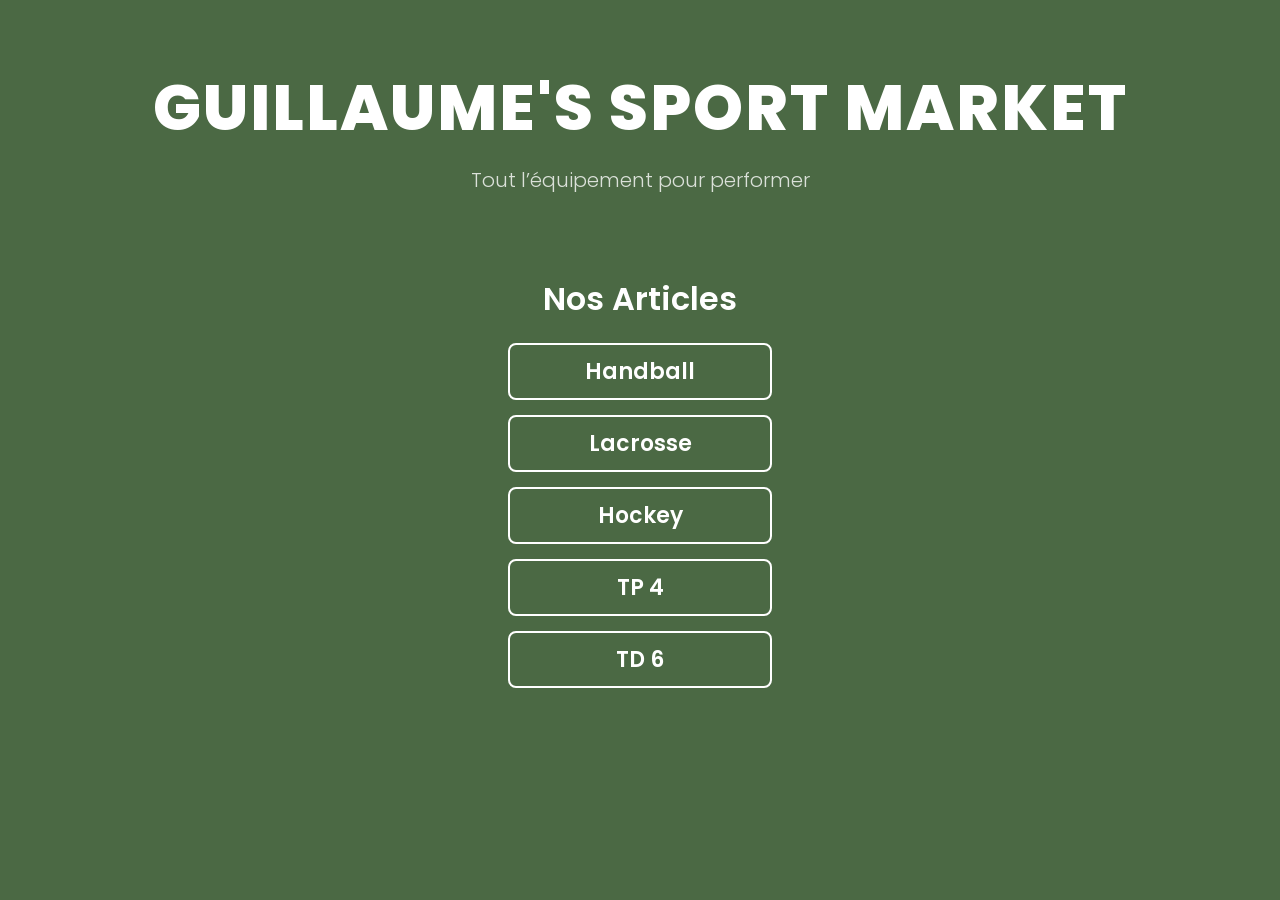
<file: index.html>
<!DOCTYPE html>
<html lang="fr">
<head>
    <meta charset="utf-8">
    <meta name="viewport" content="width=device-width, initial-scale=1">
    <title>Guillaume's Sport Market</title>
    
    <link rel="stylesheet" href="CSS.css">
</head>
<body>

<header>
    <h1>Guillaume's Sport Market</h1>
    <div class="subtitle">Tout l’équipement pour performer</div>
</header>

<section>
    <h2>Nos Articles</h2>
    <ul>
        <li><a href="Articles de Handball.html">Handball</a></li>
        <li><a href="Articles de Lacrosse.html">Lacrosse</a></li>
        <li><a href="Articles de Hockey.html">Hockey</a></li>
        <li><a href="TP 4.html">TP 4 </a></li>
        <li><a href="TD6.html"> TD 6 </a></li>
    </ul>
</section>

</body>
</html>
</file>
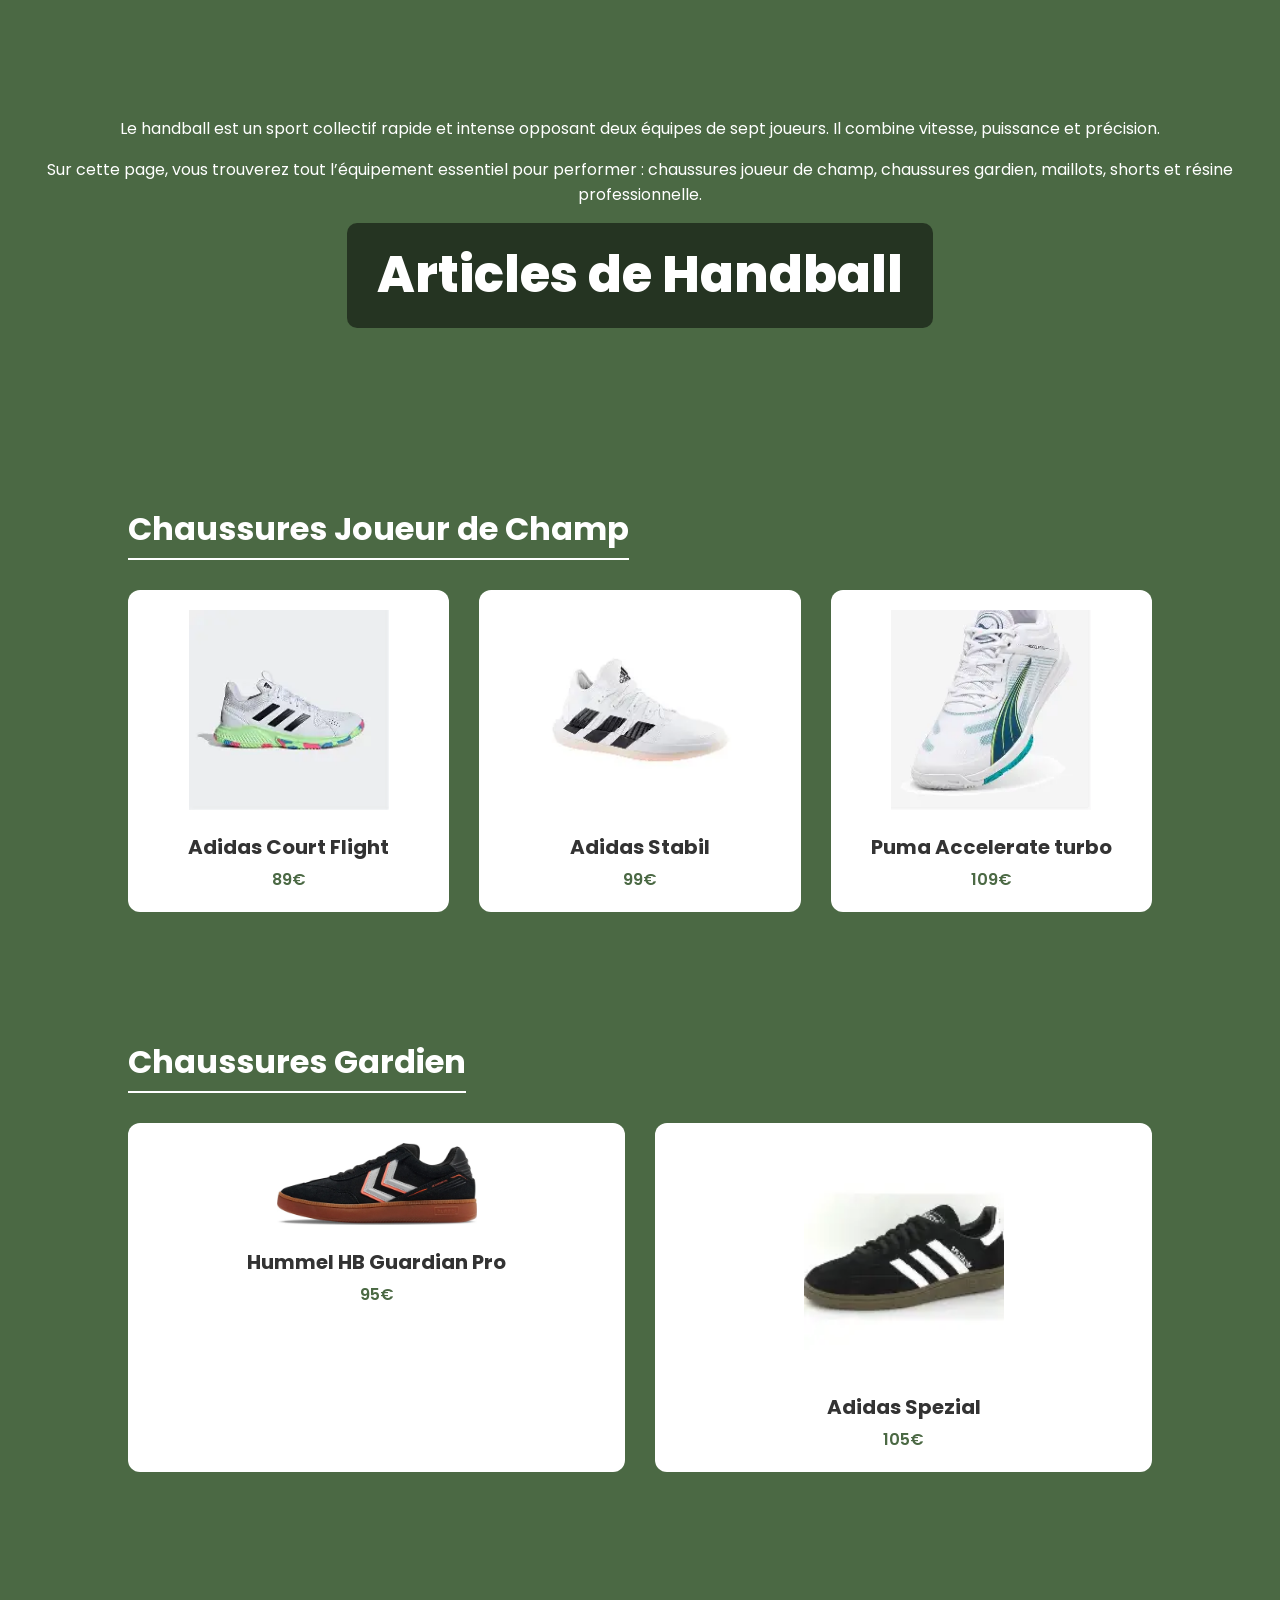
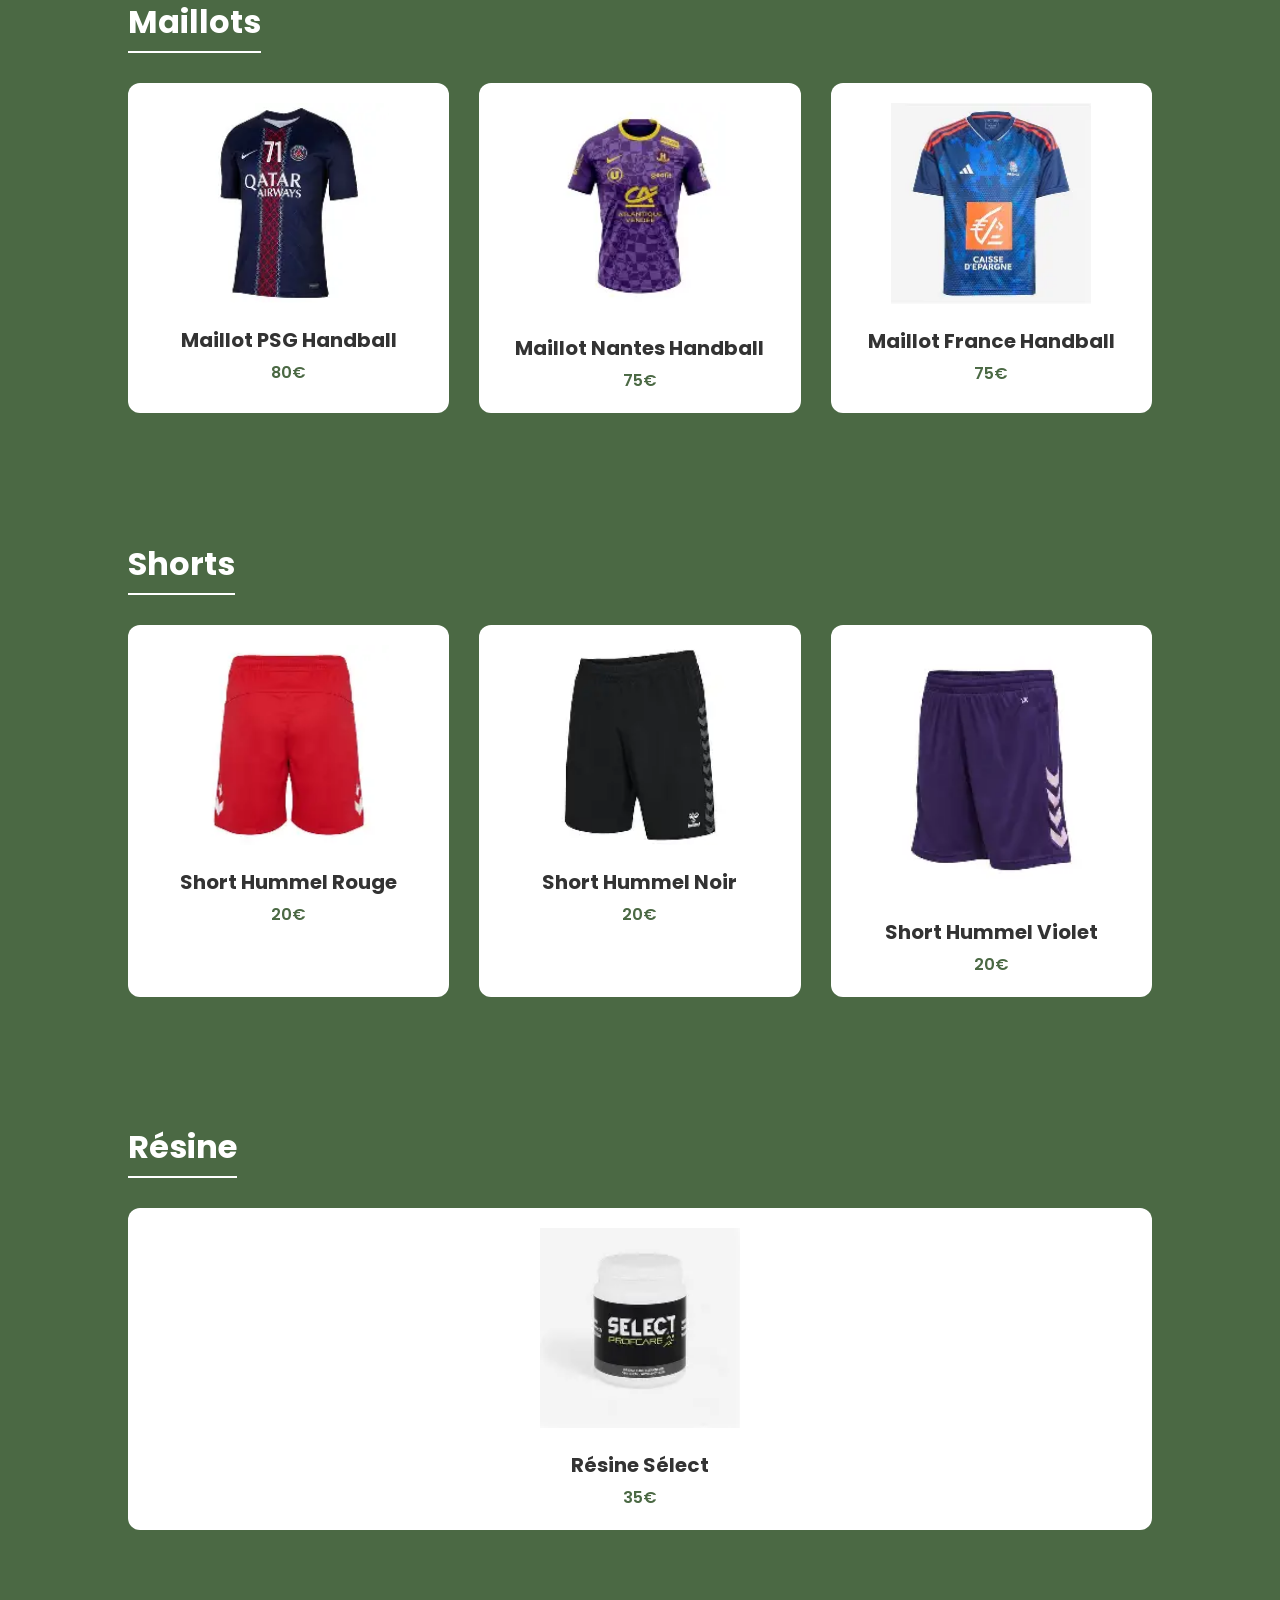
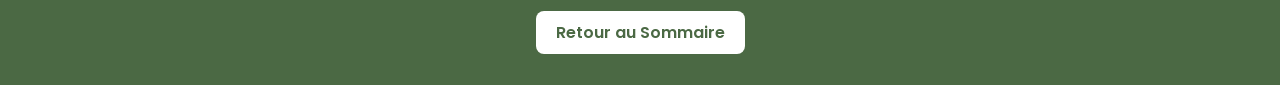
<file: Articles de Handball.html>
<!DOCTYPE html>
<html lang="fr">
<head>
<meta charset="utf-8">
<meta name="viewport" content="width=device-width, initial-scale=1">
<title>Articles de Handball</title>

<link href="https://fonts.googleapis.com/css2?family=Poppins:wght@300;600;800&display=swap" rel="stylesheet">

<style>
body {
    margin: 0;
    font-family: 'Poppins', sans-serif;
    background-color: #4B6944;
    color: white;
}

.banner {
    background: url('https://images.unsplash.com/photo-1603297631958-10b5c4b0a9c4') center/cover no-repeat;
    padding: 100px 20px;
    text-align: center;
}

.banner h1 {
    font-size: 50px;
    font-weight: 800;
    margin: 0;
    background-color: rgba(0,0,0,0.5);
    display: inline-block;
    padding: 15px 30px;
    border-radius: 10px;
}

section {
    padding: 50px 10%;
}

h2 {
    font-size: 32px;
    margin-bottom: 30px;
    border-bottom: 2px solid white;
    display: inline-block;
    padding-bottom: 5px;
}

.products {
    display: grid;
    grid-template-columns: repeat(auto-fit, minmax(250px, 1fr));
    gap: 30px;
}

.card {
    background-color: white;
    color: #333;
    border-radius: 12px;
    padding: 20px;
    text-align: center;
    transition: 0.3s;
}

.card:hover {
    transform: translateY(-8px);
}

.card img {
    width: 100%;
    max-width: 200px;
    height: auto;
}

.card h3 {
    margin: 15px 0 5px;
    font-size: 20px;
}

.price {
    font-weight: 600;
    color: #4B6944;
}

.back {
    text-align: center;
    padding: 40px;
}

.back a {
    text-decoration: none;
    background-color: white;
    color: #4B6944;
    padding: 10px 20px;
    border-radius: 8px;
    font-weight: 600;
    transition: 0.3s;
}

.back a:hover {
    background-color: #2f4430;
    color: white;
}
</style>
</head>

<body>

<div class="banner">
	<div class="intro">
    <p>
        Le handball est un sport collectif rapide et intense opposant deux équipes de sept joueurs. 
        Il combine vitesse, puissance et précision.
    </p>
    <p>
        Sur cette page, vous trouverez tout l’équipement essentiel pour performer : 
        chaussures joueur de champ, chaussures gardien, maillots, shorts et résine professionnelle.
    </p>
</div>
    <h1>Articles de Handball</h1>
</div>

<!-- Chaussures Joueur de Champ -->
<section>
    <h2>Chaussures Joueur de Champ</h2>
    <div class="products">
        <div class="card">
            <img src="chaussure1.webp" alt="Chaussure joueur de champ">
            <h3>Adidas Court Flight</h3>
            <div class="price">89€</div>
        </div>
        <div class="card">
            <img src="chaussure2.webp" alt="Chaussure joueur de champ">

            <h3>Adidas Stabil</h3>
            <div class="price">99€</div>
        </div>
        <div class="card">
            <img src="chaussure3.webp" alt="Chaussure joueur de champ">
            <h3>Puma Accelerate turbo</h3>
            <div class="price">109€</div>
        </div>
    </div>
</section>

<!-- Chaussures Gardien -->
<section>
    <h2>Chaussures Gardien</h2>
    <div class="products">
        <div class="card">
            <img src="chaussuregb1.webp" alt="">
            <h3>Hummel HB Guardian Pro</h3>
            <div class="price">95€</div>
        </div>
        <div class="card">
            <img src="chaussuregb2.webp" alt="">
            <h3>Adidas Spezial</h3>
            <div class="price">105€</div>
        </div>
    </div>
</section>

<!-- Maillots -->
<section>
    <h2>Maillots</h2>
    <div class="products">
        <div class="card">
            <img src="ma1.webp" alt="">
            <h3>Maillot PSG Handball</h3>
            <div class="price">80€</div>
        </div>
        <div class="card">
            <img src="ma2.webp" alt="">
            <h3>Maillot Nantes Handball</h3>
            <div class="price">75€</div>
        </div>
        <div class="card">
            <img src="ma3.webp" alt="">
            <h3>Maillot France Handball</h3>
            <div class="price">75€</div>
        </div>
    </div>
</section>

<!-- Shorts -->
<section>
    <h2>Shorts</h2>
    <div class="products">
        <div class="card">
            <img src="sh1.webp" alt="">
            <h3>Short Hummel Rouge</h3>
            <div class="price">20€</div>
        </div>
        <div class="card">
            <img src="sh2.webp" alt="">
            <h3>Short Hummel Noir</h3>
            <div class="price">20€</div>
        </div>
        <div class="card">
            <img src="sh3.webp" alt="">
            <h3>Short Hummel Violet</h3>
            <div class="price">20€</div>
        </div>
    </div>
</section>

<!-- Résine -->
<section>
    <h2>Résine</h2>
    <div class="products">
        <div class="card">
            <img src="res.webp" alt="">
            <h3>Résine Sélect</h3>
            <div class="price">35€</div>
        </div>
    </div>
</section>

<div class="back">
    <a href="index.html">Retour au Sommaire</a>
</div>

</body>
</html>
</file>
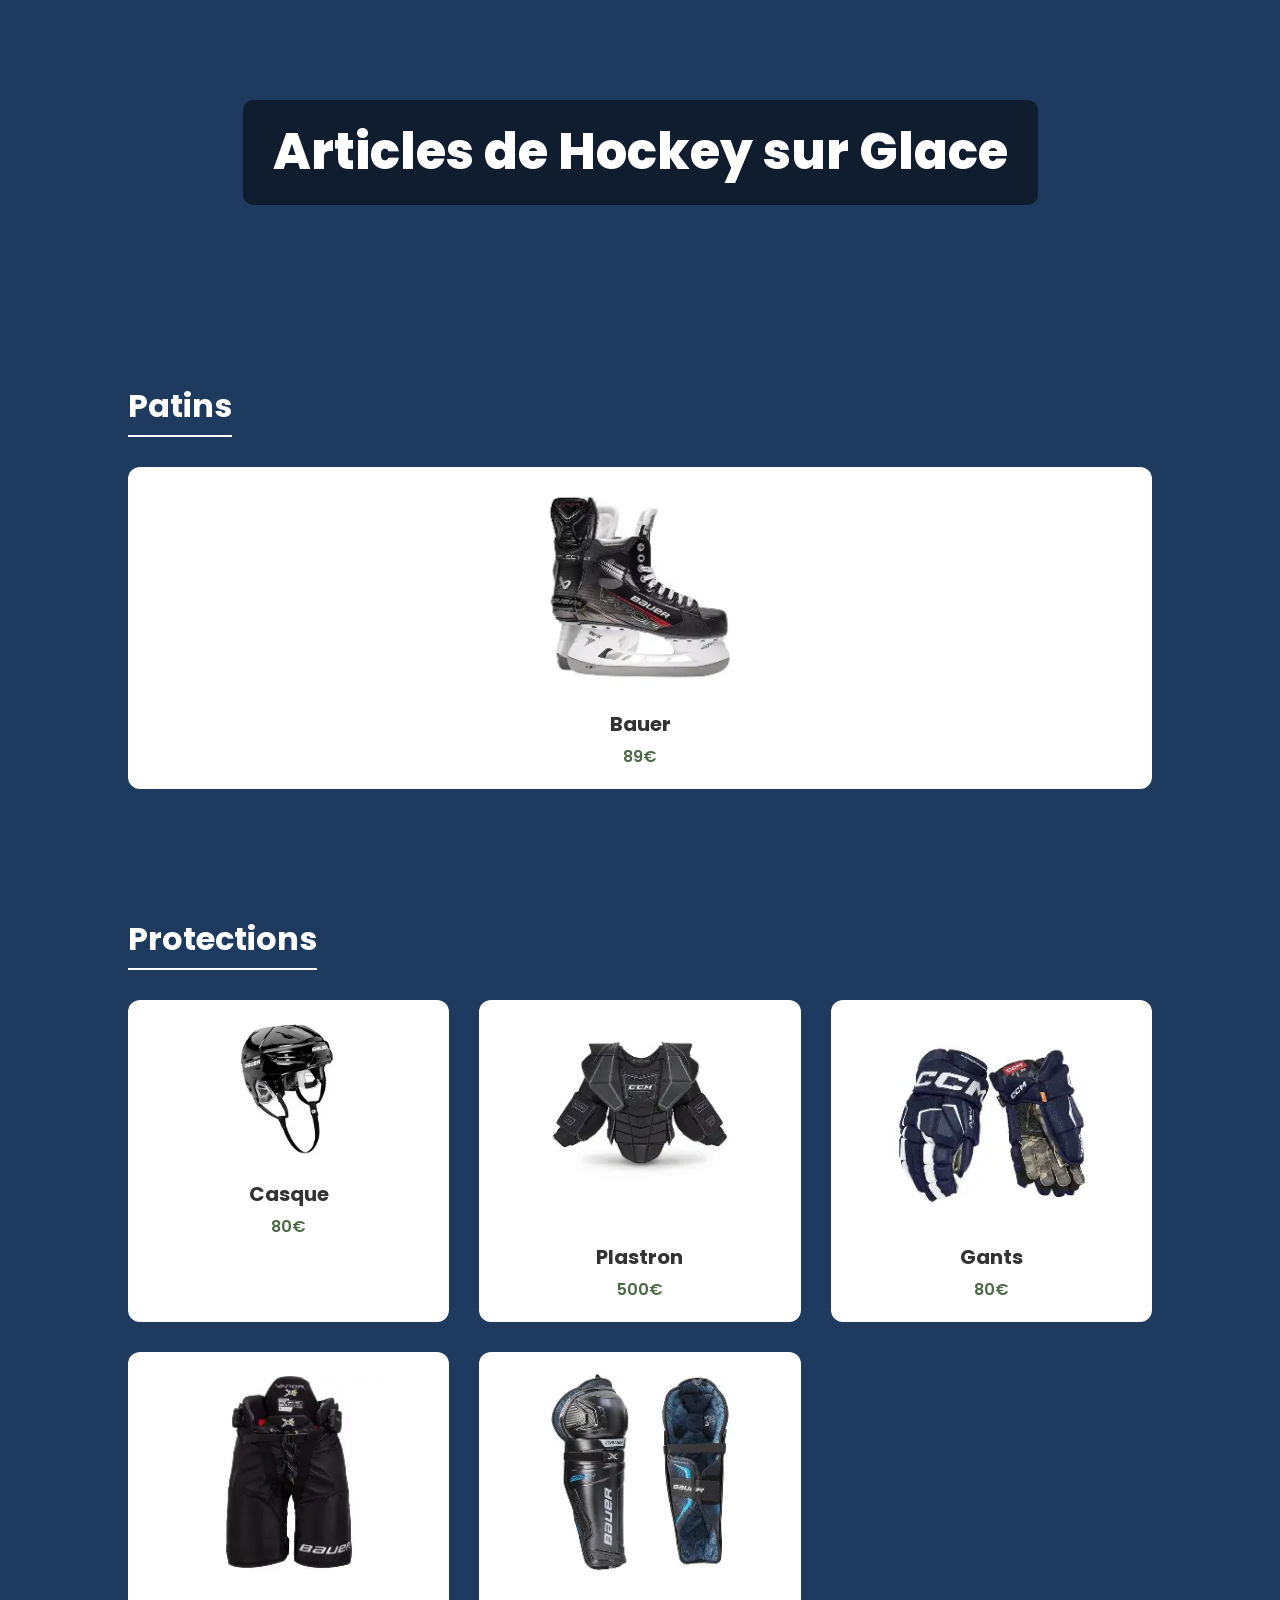
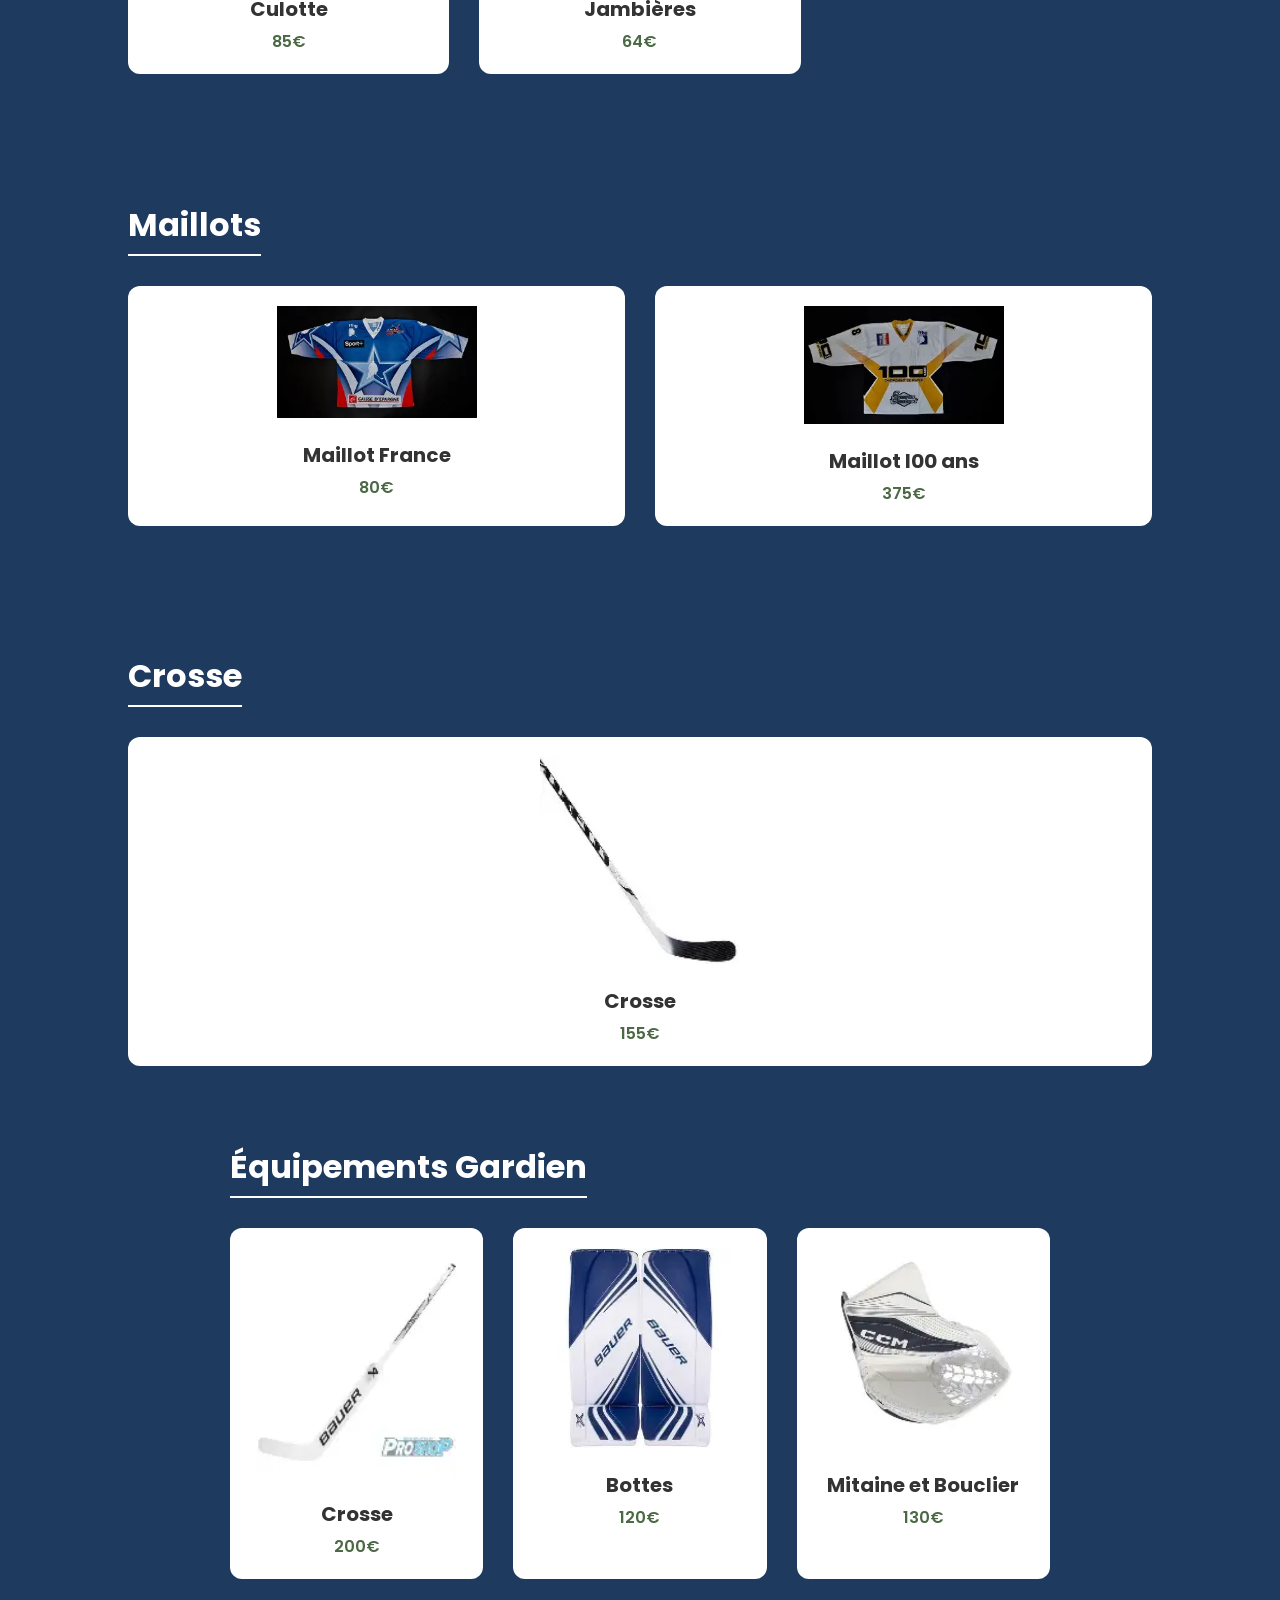
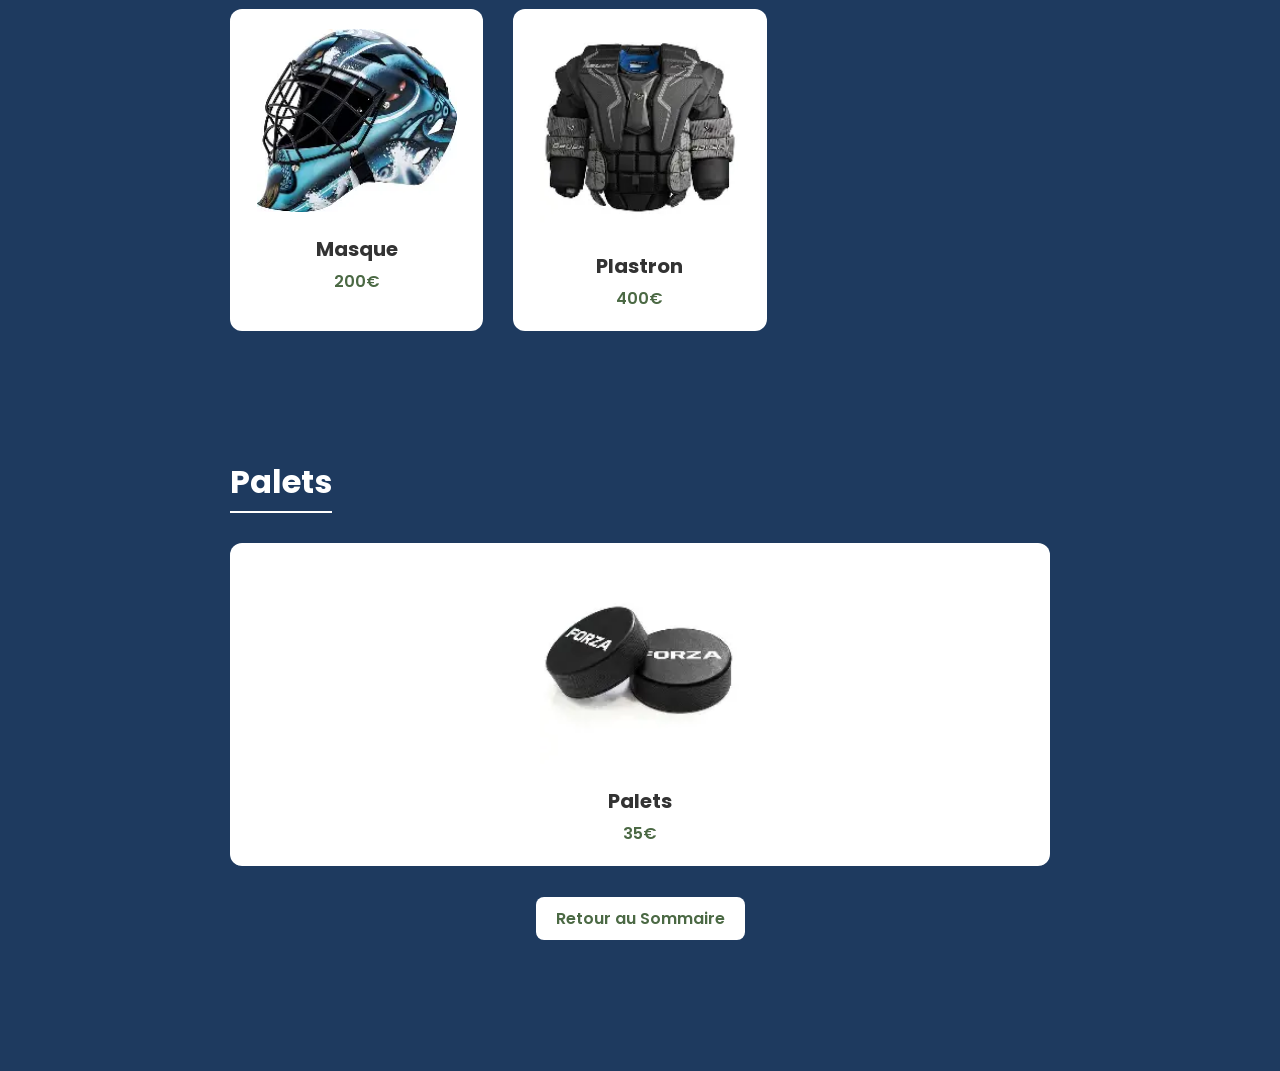
<file: Articles de Hockey.html>
<!DOCTYPE html>
<html lang="fr">
<head>
<meta charset="utf-8">
<meta name="viewport" content="width=device-width, initial-scale=1">
<title>Articles de Handball</title>

<link href="https://fonts.googleapis.com/css2?family=Poppins:wght@300;600;800&display=swap" rel="stylesheet">

<style>
body {
    margin: 0;
    font-family: 'Poppins', sans-serif;
    background-color: #1E3A5F;
    color: white;
}

.banner {
    background: url('https://images.unsplash.com/photo-1603297631958-10b5c4b0a9c4') center/cover no-repeat;
    padding: 100px 20px;
    text-align: center;
}

.banner h1 {
    font-size: 50px;
    font-weight: 800;
    margin: 0;
    background-color: rgba(0,0,0,0.5);
    display: inline-block;
    padding: 15px 30px;
    border-radius: 10px;
}

section {
    padding: 50px 10%;
}

h2 {
    font-size: 32px;
    margin-bottom: 30px;
    border-bottom: 2px solid white;
    display: inline-block;
    padding-bottom: 5px;
}

.products {
    display: grid;
    grid-template-columns: repeat(auto-fit, minmax(250px, 1fr));
    gap: 30px;
}

.card {
    background-color: white;
    color: #333;
    border-radius: 12px;
    padding: 20px;
    text-align: center;
    transition: 0.3s;
}

.card:hover {
    transform: translateY(-8px);
}

.card img {
    width: 100%;
    max-width: 200px;
    height: auto;
}

.card h3 {
    margin: 15px 0 5px;
    font-size: 20px;
}

.price {
    font-weight: 600;
    color: #4B6944;
}

.back {
    text-align: center;
    padding: 40px;
}

.back a {
    text-decoration: none;
    background-color: white;
    color: #4B6944;
    padding: 10px 20px;
    border-radius: 8px;
    font-weight: 600;
    transition: 0.3s;
}

.back a:hover {
    background-color: #2f4430;
    color: white;
}
</style>
</head>

<body>

<div class="banner">

    <h1>Articles de Hockey sur Glace</h1>
</div>

<!-- Patins -->
<section>
    <h2>Patins</h2>
    <div class="products">
        <div class="card">
            <img src="pat.webp" alt="Chaussure joueur de champ">
            <h3>Bauer</h3>
            <div class="price">89€</div>
        </div>
    </div>
</section>

<!-- Protections -->
<section>
    <h2>Protections</h2>
    <div class="products">
        <div class="card">
            <img src="cas.webp" alt="">
            <h3>Casque</h3>
            <div class="price">80€</div>
        </div>
        <div class="card">
            <img src="pla.webp" alt="">
            <h3>Plastron</h3>
            <div class="price">500€</div>
        </div>
           <div class="card">
            <img src="gan.webp" alt="">
            <h3>Gants</h3>
            <div class="price">80€</div>
        </div>
           <div class="card">
            <img src="cul.webp" alt="">
            <h3>Culotte</h3>
            <div class="price">85€</div>
        </div>
           <div class="card">
            <img src="jab.webp" alt="">
            <h3>Jambières</h3>
            <div class="price">64€</div>
        </div>
    </div>
</section>

<!-- Maillots -->
<section>
    <h2>Maillots</h2>
    <div class="products">
        <div class="card">
            <img src="mah1.webp" alt="">
            <h3>Maillot France</h3>
            <div class="price">80€</div>
        </div>
        <div class="card">
            <img src="mah2.webp" alt="">
            <h3>Maillot l00 ans</h3>
            <div class="price">375€</div>
    
    </div>
</section>


<!-- Crosse -->
<section>
    <h2>Crosse</h2>
    <div class="products">
        <div class="card">
            <img src="cro.webp" alt="">
            <h3>Crosse</h3>
            <div class="price">155€</div>
        </div>
    </div>

    <!-- Gardien -->
    <section>
    <h2>Équipements Gardien</h2>
    <div class="products">
        <div class="card">
            <img src="cro2.webp" alt="">
            <h3>Crosse</h3>
            <div class="price">200€</div>
        </div>
        <div class="card">
            <img src="bo.webp" alt="">
            <h3>Bottes</h3>
            <div class="price">120€</div>
        </div>
           <div class="card">
            <img src="mi.webp" alt="">
            <h3>Mitaine et Bouclier</h3>
            <div class="price">130€</div>
        </div>
           <div class="card">
            <img src="mas.webp" alt="">
            <h3>Masque</h3>
            <div class="price">200€</div>
        </div>
           <div class="card">
            <img src="plagb.webp" alt="">
            <h3>Plastron</h3>
            <div class="price">400€</div>
        </div>
    </div>

    </div>
</section>

<!-- Palets -->
<section>
    <h2>Palets</h2>
    <div class="products">
        <div class="card">
            <img src="palet.webp" alt="">
            <h3>Palets</h3>
            <div class="price">35€</div>
        </div>
    </div>


<div class="back">
    <a href="index.html">Retour au Sommaire</a>
</div>

</body>
</html>
</file>
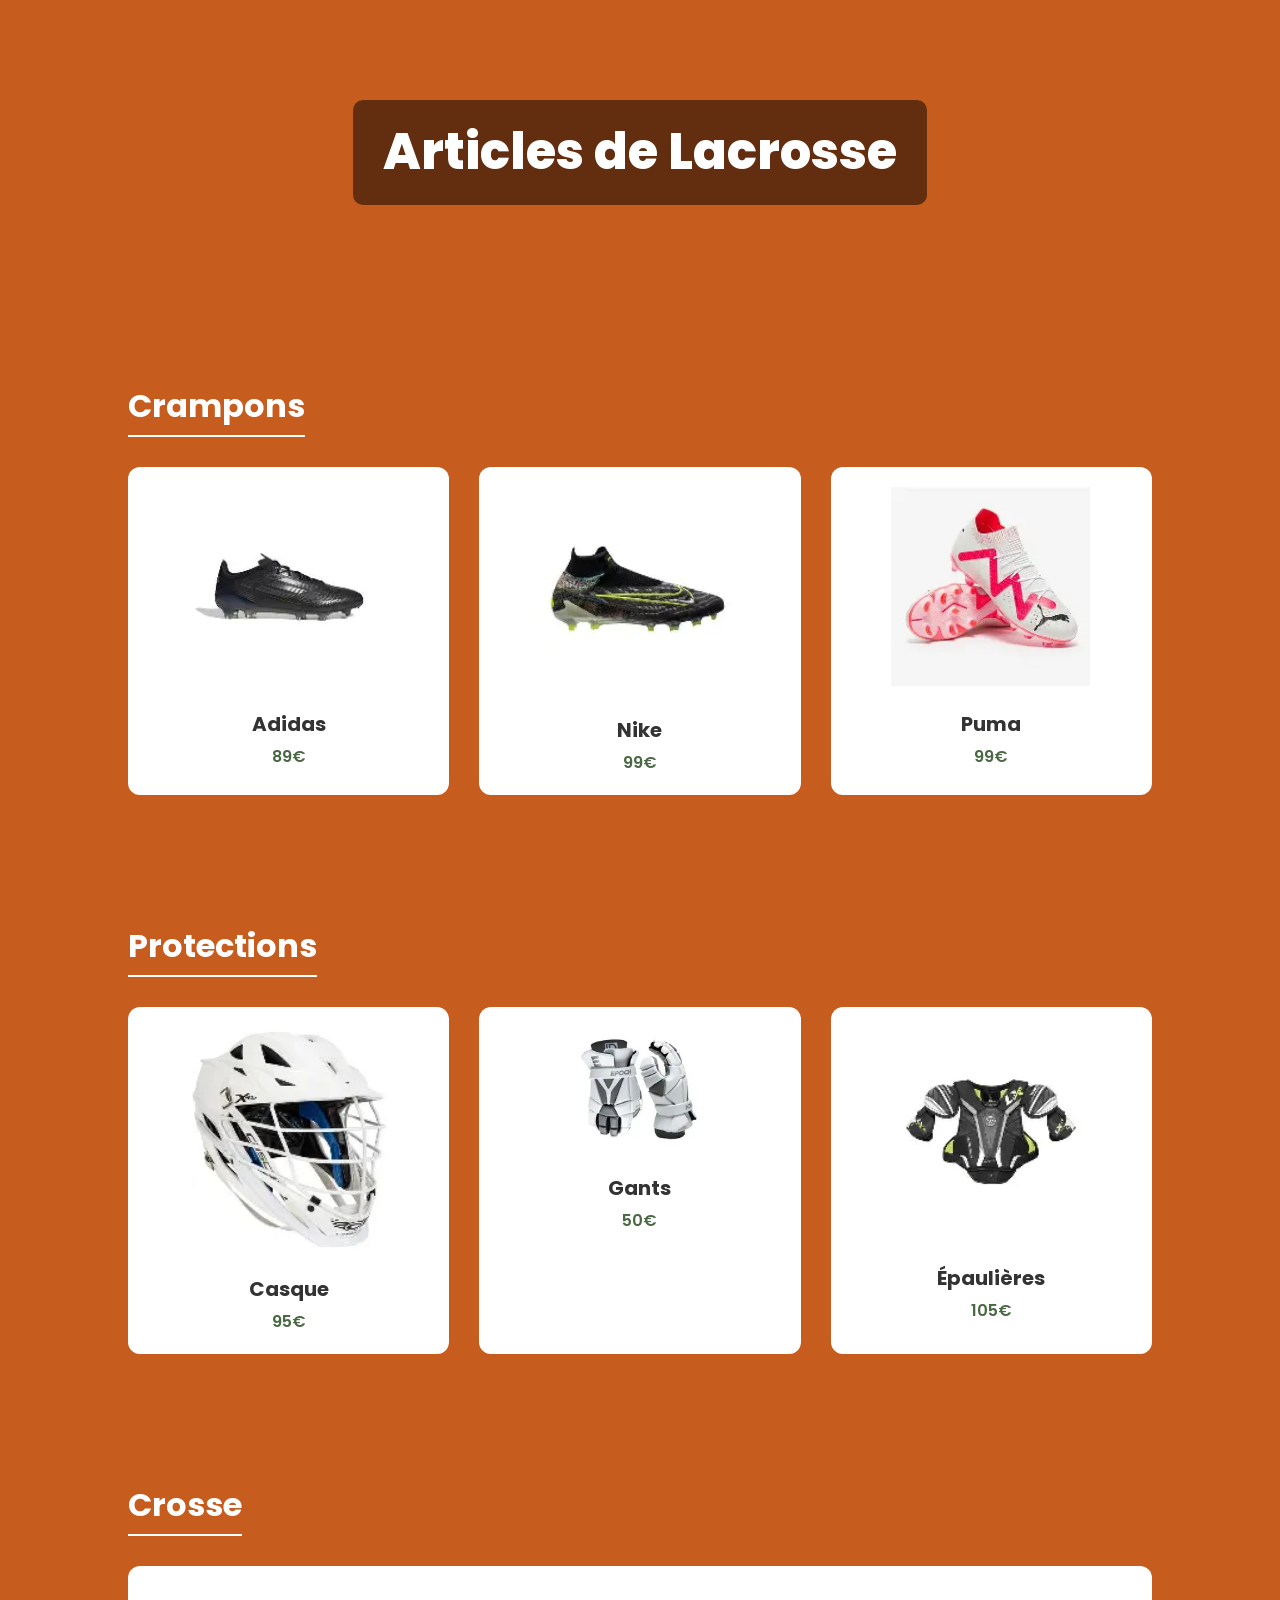
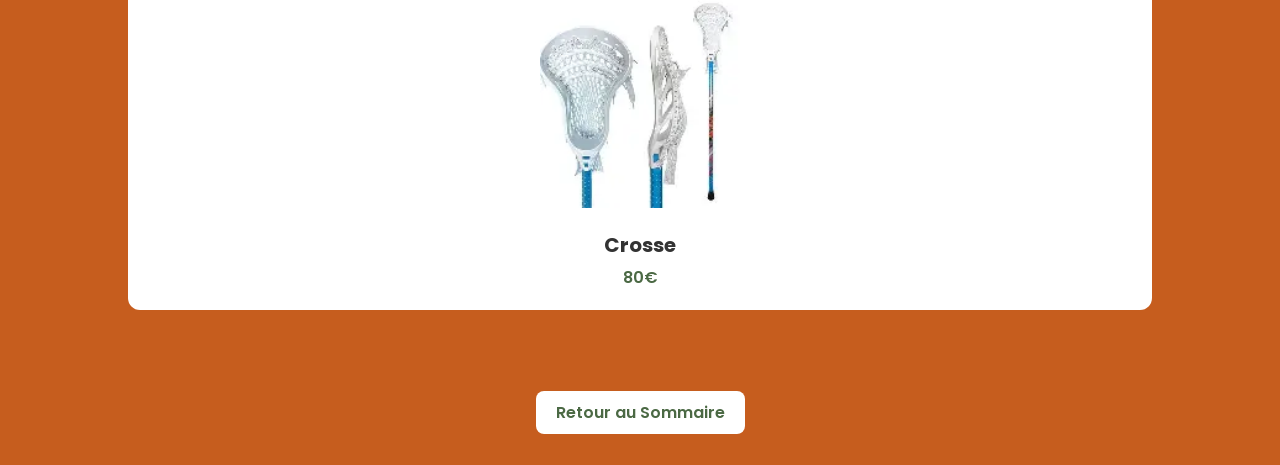
<file: Articles de Lacrosse.html>
<!DOCTYPE html>
<html lang="fr">
<head>
<meta charset="utf-8">
<meta name="viewport" content="width=device-width, initial-scale=1">
<title>Articles de Lacrosse</title>

<link href="https://fonts.googleapis.com/css2?family=Poppins:wght@300;600;800&display=swap" rel="stylesheet">

<style>
body {
    margin: 0;
    font-family: 'Poppins', sans-serif;
    background-color: #C65D1E;
    color: white;
}

.banner {
    background: url('https://images.unsplash.com/photo-1603297631958-10b5c4b0a9c4') center/cover no-repeat;
    padding: 100px 20px;
    text-align: center;
}

.banner h1 {
    font-size: 50px;
    font-weight: 800;
    margin: 0;
    background-color: rgba(0,0,0,0.5);
    display: inline-block;
    padding: 15px 30px;
    border-radius: 10px;
}

section {
    padding: 50px 10%;
}

h2 {
    font-size: 32px;
    margin-bottom: 30px;
    border-bottom: 2px solid white;
    display: inline-block;
    padding-bottom: 5px;
}

.products {
    display: grid;
    grid-template-columns: repeat(auto-fit, minmax(250px, 1fr));
    gap: 30px;
}

.card {
    background-color: white;
    color: #333;
    border-radius: 12px;
    padding: 20px;
    text-align: center;
    transition: 0.3s;
}

.card:hover {
    transform: translateY(-8px);
}

.card img {
    width: 100%;
    max-width: 200px;
    height: auto;
}

.card h3 {
    margin: 15px 0 5px;
    font-size: 20px;
}

.price {
    font-weight: 600;
    color: #4B6944;
}

.back {
    text-align: center;
    padding: 40px;
}

.back a {
    text-decoration: none;
    background-color: white;
    color: #4B6944;
    padding: 10px 20px;
    border-radius: 8px;
    font-weight: 600;
    transition: 0.3s;
}

.back a:hover {
    background-color: #2f4430;
    color: white;
}
</style>
</head>

<body>

<div class="banner">
<h1> Articles de Lacrosse</h1>
</div>

<!-- Crampons -->
<section>
    <h2>Crampons</h2>
    <div class="products">
        <div class="card">
            <img src="cr1.webp" alt="Chaussure joueur de champ">
            <h3>Adidas </h3>
            <div class="price">89€</div>
        </div>
        <div class="card">
            <img src="cr2.webp" alt="Chaussure joueur de champ">

            <h3>Nike</h3>
            <div class="price">99€</div>
        </div>
        <div class="card">
            <img src="cr3.webp" alt="Chaussure joueur de champ">
            <h3>Puma</h3>
            <div class="price">99€</div>
        </div>
    </div>
</section>

<!-- Protections -->
<section>
    <h2>Protections</h2>
    <div class="products">
        <div class="card">
            <img src="calac.webp" alt="">
            <h3>Casque</h3>
            <div class="price">95€</div>
        </div>
        <div class="card">
            <img src="galac.webp" alt="">
            <h3>Gants</h3>
            <div class="price">50€</div>
        </div>
         <div class="card">
            <img src="eplac.webp" alt="">
            <h3>Épaulières</h3>
            <div class="price">105€</div>
        </div>
    </div>
</section>

<!-- Crosse -->
<section>
    <h2>Crosse</h2>
    <div class="products">
        <div class="card">
            <img src="lac1.webp" alt="">
            <h3>Crosse</h3>
            <div class="price">80€</div>
        </div>
    </div>
</section>


    </div>
</section>

<div class="back">
    <a href="index.html">Retour au Sommaire</a>
</div>

</body>
</html>
</file>
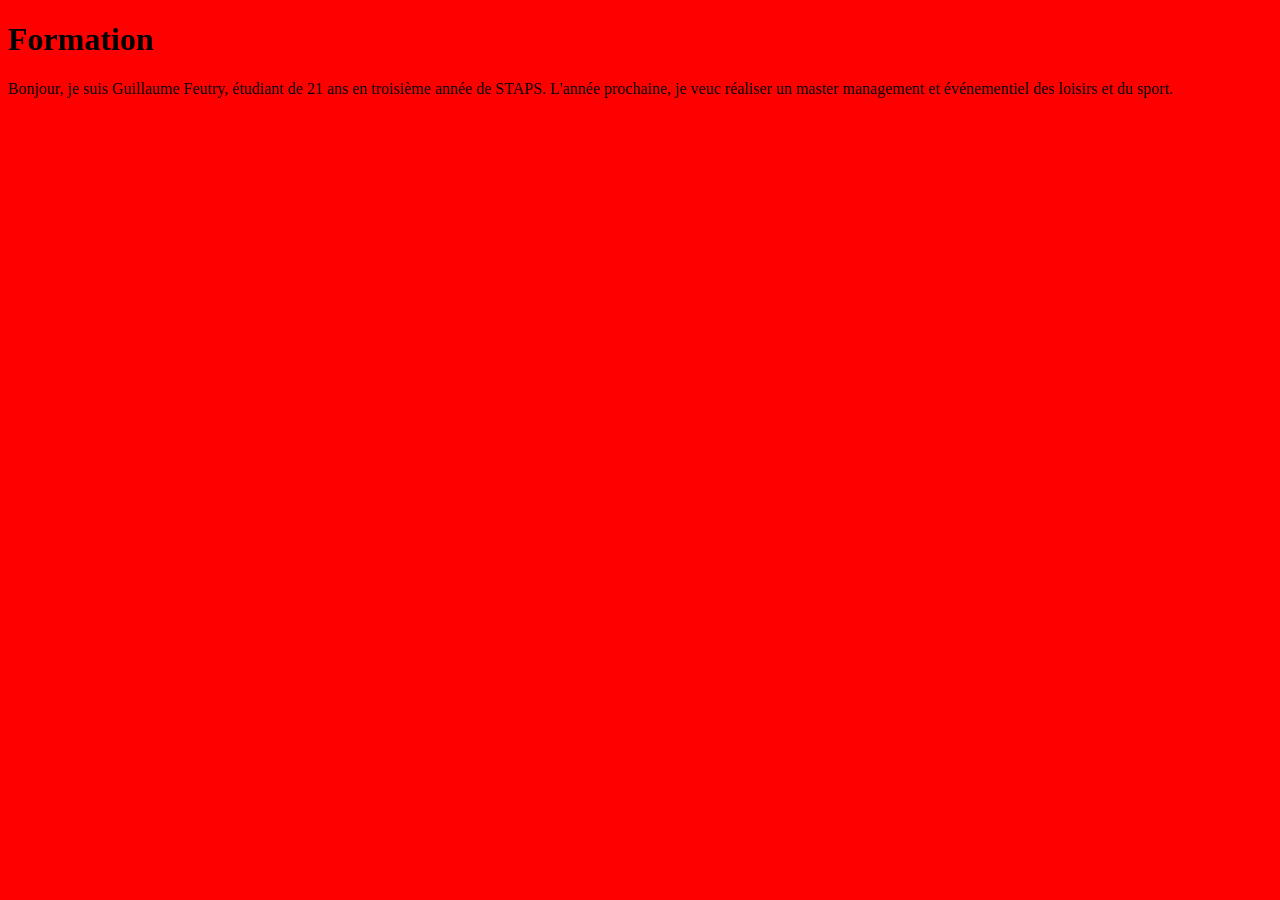
<file: Formation.html>
<!DOCTYPE html>
<html>
<head>
	<meta charset="utf-8">
	<meta name="viewport" content="width=device-width, initial-scale=1">
	<title></title>
</head>
<body bgcolor="red">

<h1> Formation </h1>

<p> Bonjour, je suis Guillaume Feutry, étudiant de 21 ans en troisième année de STAPS. L'année prochaine, je veuc réaliser un master management et événementiel des loisirs et du sport. </p>
</body>
</html>
</file>
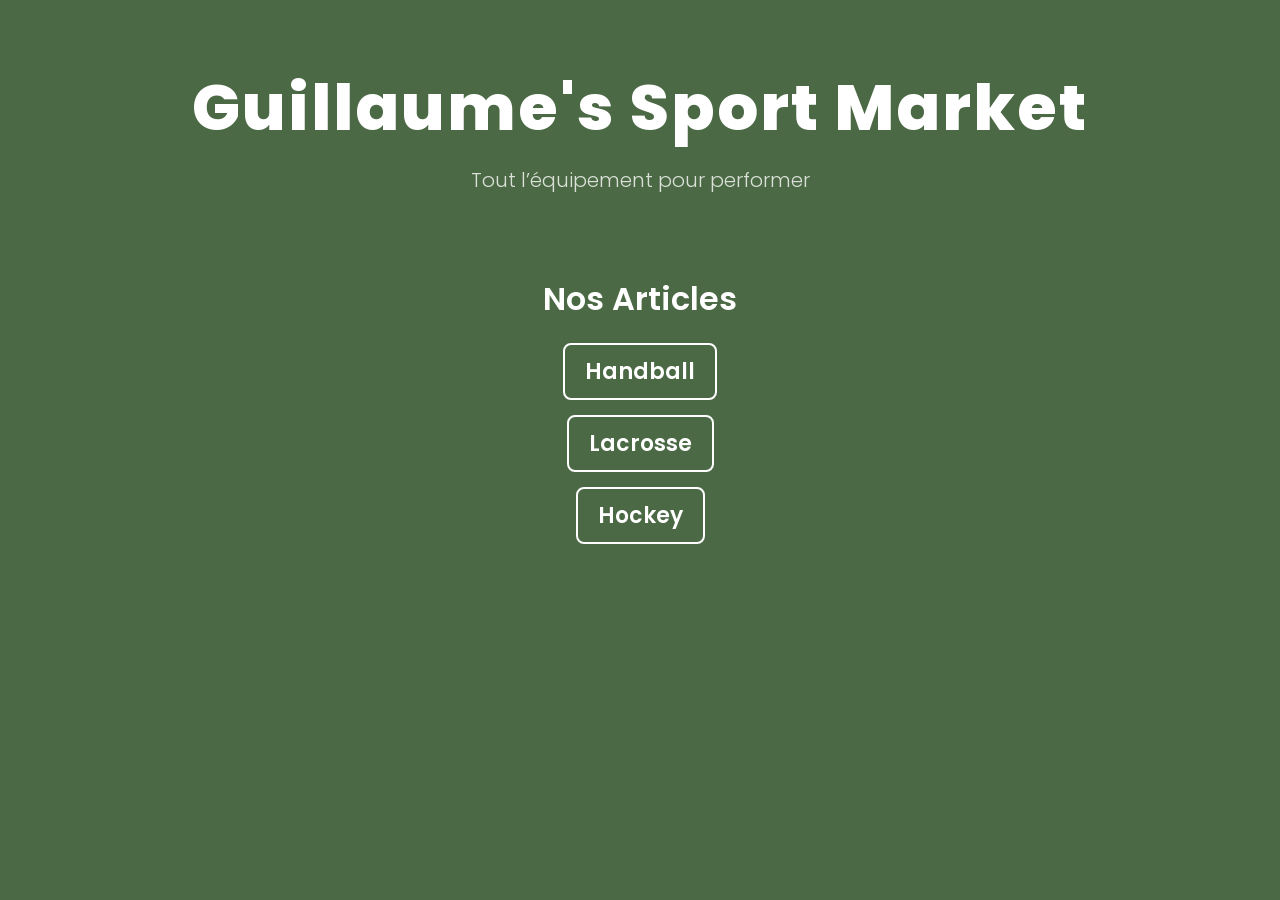
<file: Hub.html>
<!DOCTYPE html>
<html lang="fr">
<head>
    <meta charset="utf-8">
    <meta name="viewport" content="width=device-width, initial-scale=1">
    <title>Guillaume's Sport Market</title>

    <!-- Google Font -->
    <link href="https://fonts.googleapis.com/css2?family=Poppins:wght@300;600;800&display=swap" rel="stylesheet">

    <style>
        body {
            margin: 0;
            font-family: 'Poppins', sans-serif;
            background-color: #4B6944;
            color: white;
            text-align: center;
        }

        header {
            padding: 60px 20px 30px;
        }

        h1 {
            font-size: 64px;
            font-weight: 800;
            margin: 0;
            letter-spacing: 2px;
        }

        .subtitle {
            font-size: 20px;
            font-weight: 300;
            opacity: 0.8;
            margin-top: 10px;
        }

        section {
            margin-top: 50px;
        }

        h2 {
            font-size: 32px;
            font-weight: 600;
            margin-bottom: 20px;
        }

        ul {
            list-style: none;
            padding: 0;
        }

        li {
            margin: 15px 0;
        }

        a {
            text-decoration: none;
            font-size: 22px;
            font-weight: 600;
            color: white;
            padding: 10px 20px;
            border: 2px solid white;
            border-radius: 8px;
            transition: 0.3s;
            display: inline-block;
        }

        a:hover {
            background-color: white;
            color: #4B6944;
        }
    </style>
</head>

<body>

<header>
    <h1>Guillaume's Sport Market</h1>
    <div class="subtitle">Tout l’équipement pour performer</div>
</header>

<section>
    <h2>Nos Articles</h2>
    <ul>
        <li><a href="Articles de Handball.html">Handball</a></li>
        <li><a href="Articles de Lacrosse.html">Lacrosse</a></li>
        <li><a href="Articles de Hockey.html">Hockey</a></li>
    </ul>
</section>

</body>
</html>
</file>
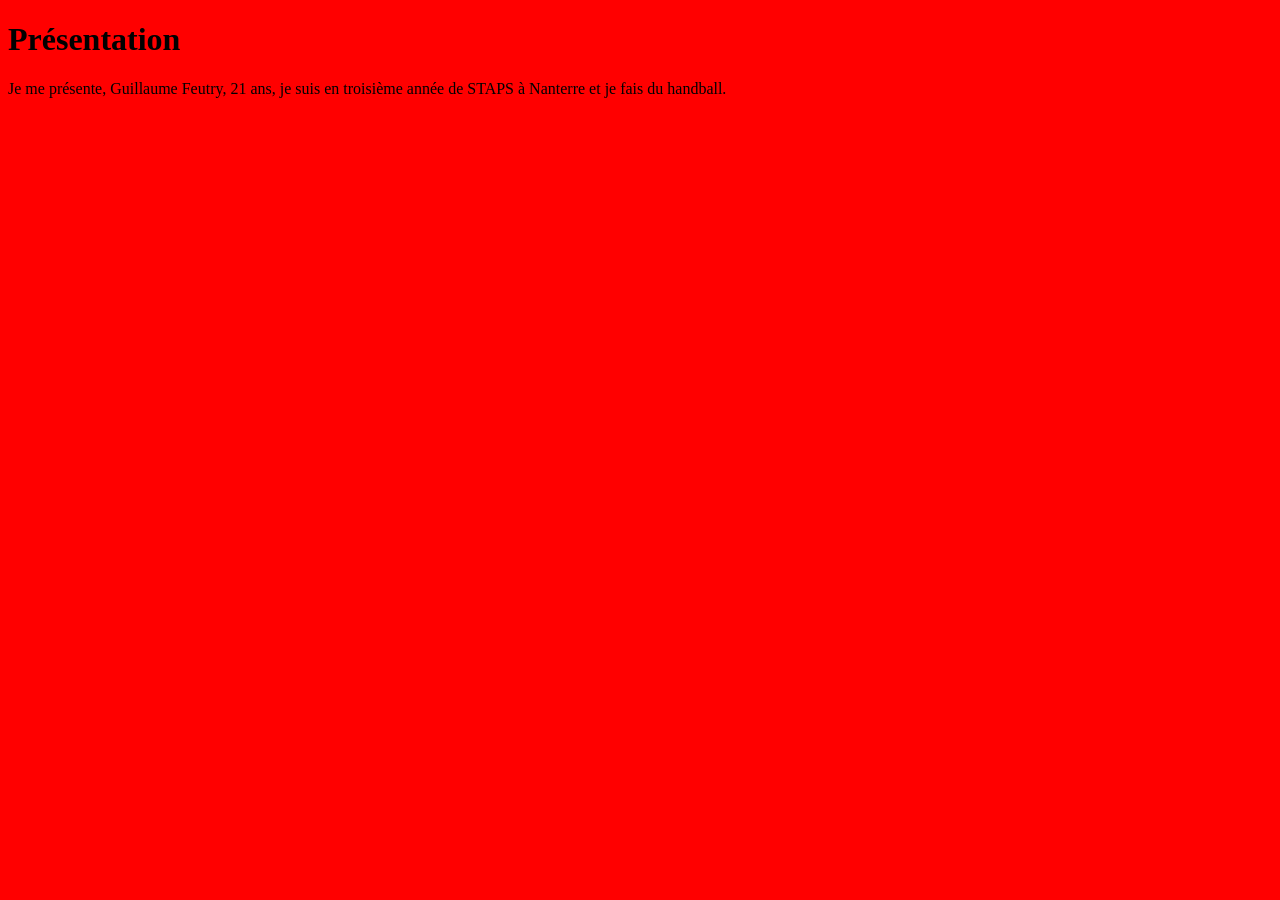
<file: Presentation.html>
<!DOCTYPE html>
<html>
<head>
	<meta charset="utf-8">
	<meta name="viewport" content="width=device-width, initial-scale=1">
	<title></title>
</head>
<body bgcolor="red">

<h1> Présentation </h1>

<p>Je me présente, Guillaume Feutry, 21 ans, je suis en troisième année de STAPS à Nanterre et je fais du handball. </p>
</body>
</html>
</file>
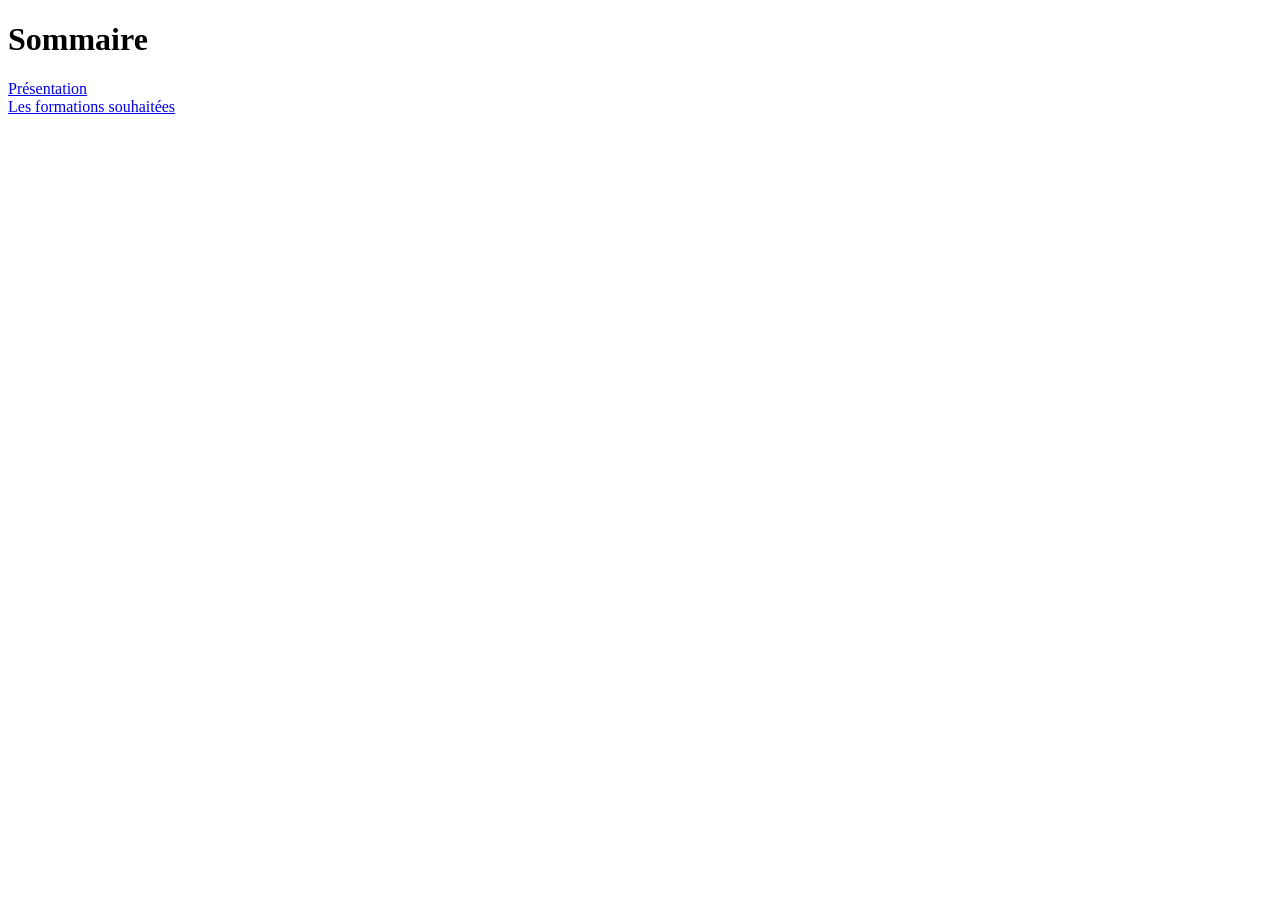
<file: Sommaire.html>
<!DOCTYPE html>
<html>
<head>
	<meta charset="utf-8">
	<meta name="viewport" content="width=device-width, initial-scale=1">
	<title></title>
</head>
<body>

	<h1> Sommaire </h1>
	<a href="Presentation.html" target="f2"> Présentation </a> <br>
	<a href="Formation.html" target="f2"> Les formations souhaitées </a>

</body>
</html>
</file>
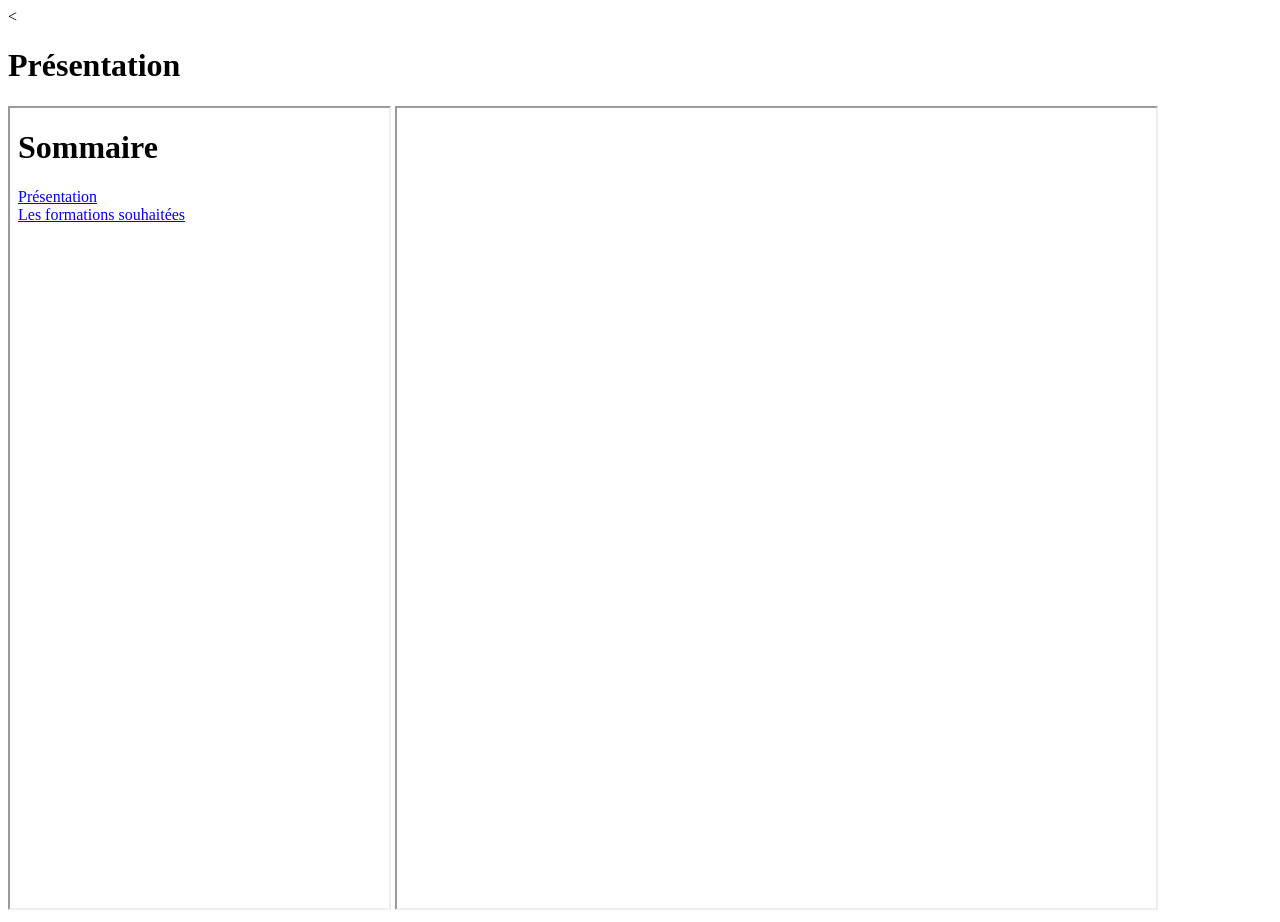
<file: TD6.html>
<<!DOCTYPE html>
<html>
<head>
	<meta charset="utf-8">
	<meta name="viewport" content="width=device-width, initial-scale=1">
	<title></title>
</head>
<body>

<h1> Présentation </h1>
	<iframe	src="Sommaire.html" width="30%" height="800" name="f1"></iframe>
	<iframe src="" width="60%" height="800" name="f2"></iframe>
</body>
</html>
</file>
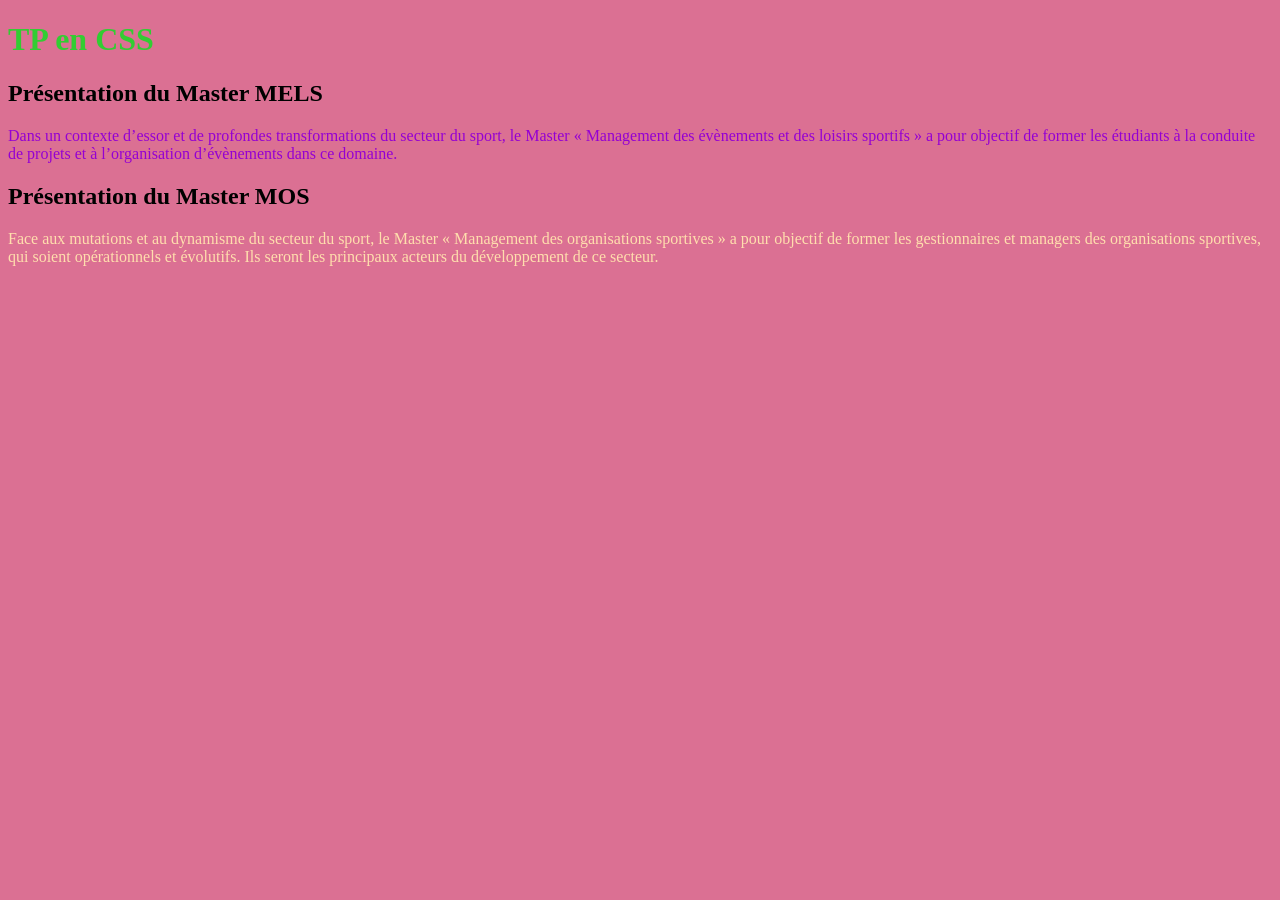
<file: TP 4.html>
<!DOCTYPE html>
<html>
<head>
	<meta charset="utf-8">
	<meta name="viewport" content="width=device-width, initial-scale=1">
	<link rel="stylesheet" type="text/css" href="TP5.css">
	<title></title>
</head>
<body>
	
	<h1> TP en CSS</h1>

	<h2> Présentation du Master MELS </h2>

	<p> Dans un contexte d’essor et de profondes transformations du secteur du sport, le Master « Management des évènements et des loisirs sportifs » a pour objectif de former les étudiants à la conduite de projets et à l’organisation d’évènements dans ce domaine. </p>

	<h2> Présentation du Master MOS </h2>

	<p class="c2"> Face aux mutations et au dynamisme du secteur du sport, le Master « Management des organisations sportives » a pour objectif de former les gestionnaires et managers des organisations sportives, qui soient opérationnels et évolutifs. Ils seront les principaux acteurs du développement de ce secteur. </p>

	


</body>
</html>
</file>
<file: CSS.css>
/* Importation de la police Google Font */
@import url('https://fonts.googleapis.com/css2?family=Poppins:wght@300;600;800&display=swap');

body {
    margin: 0;
    font-family: 'Poppins', sans-serif;
    background-color: #4B6944; /* Ce vert forêt donne un côté très "terrain de sport" */
    color: white;
    text-align: center;
}

header {
    padding: 60px 20px 30px;
}

h1 {
    font-size: 64px;
    font-weight: 800;
    margin: 0;
    letter-spacing: 2px;
    text-transform: uppercase;
}

.subtitle {
    font-size: 20px;
    font-weight: 300;
    opacity: 0.8;
    margin-top: 10px;
}

section {
    margin-top: 50px;
}

h2 {
    font-size: 32px;
    font-weight: 600;
    margin-bottom: 20px;
}

ul {
    list-style: none;
    padding: 0;
}

li {
    margin: 15px 0;
}

/* Style des boutons (liens) */
a {
    text-decoration: none;
    font-size: 22px;
    font-weight: 600;
    color: white;
    padding: 10px 30px;
    border: 2px solid white;
    border-radius: 8px;
    transition: all 0.3s ease;
    display: inline-block;
    min-width: 200px; /* Pour que tous les boutons aient la même largeur */
}

/* Effet au survol */
a:hover {
    background-color: white;
    color: #4B6944;
    transform: translateY(-3px); /* Petit effet de levier sympa */
    box-shadow: 0 5px 15px rgba(0,0,0,0.2);
}
</file>
<file: TP5.css>
body {

background-color: palevioletred;


}
p {

	color: darkviolet;
}

h1{
	color: limegreen;
}
.c2 {
	color: navajowhite;
}
</file>
